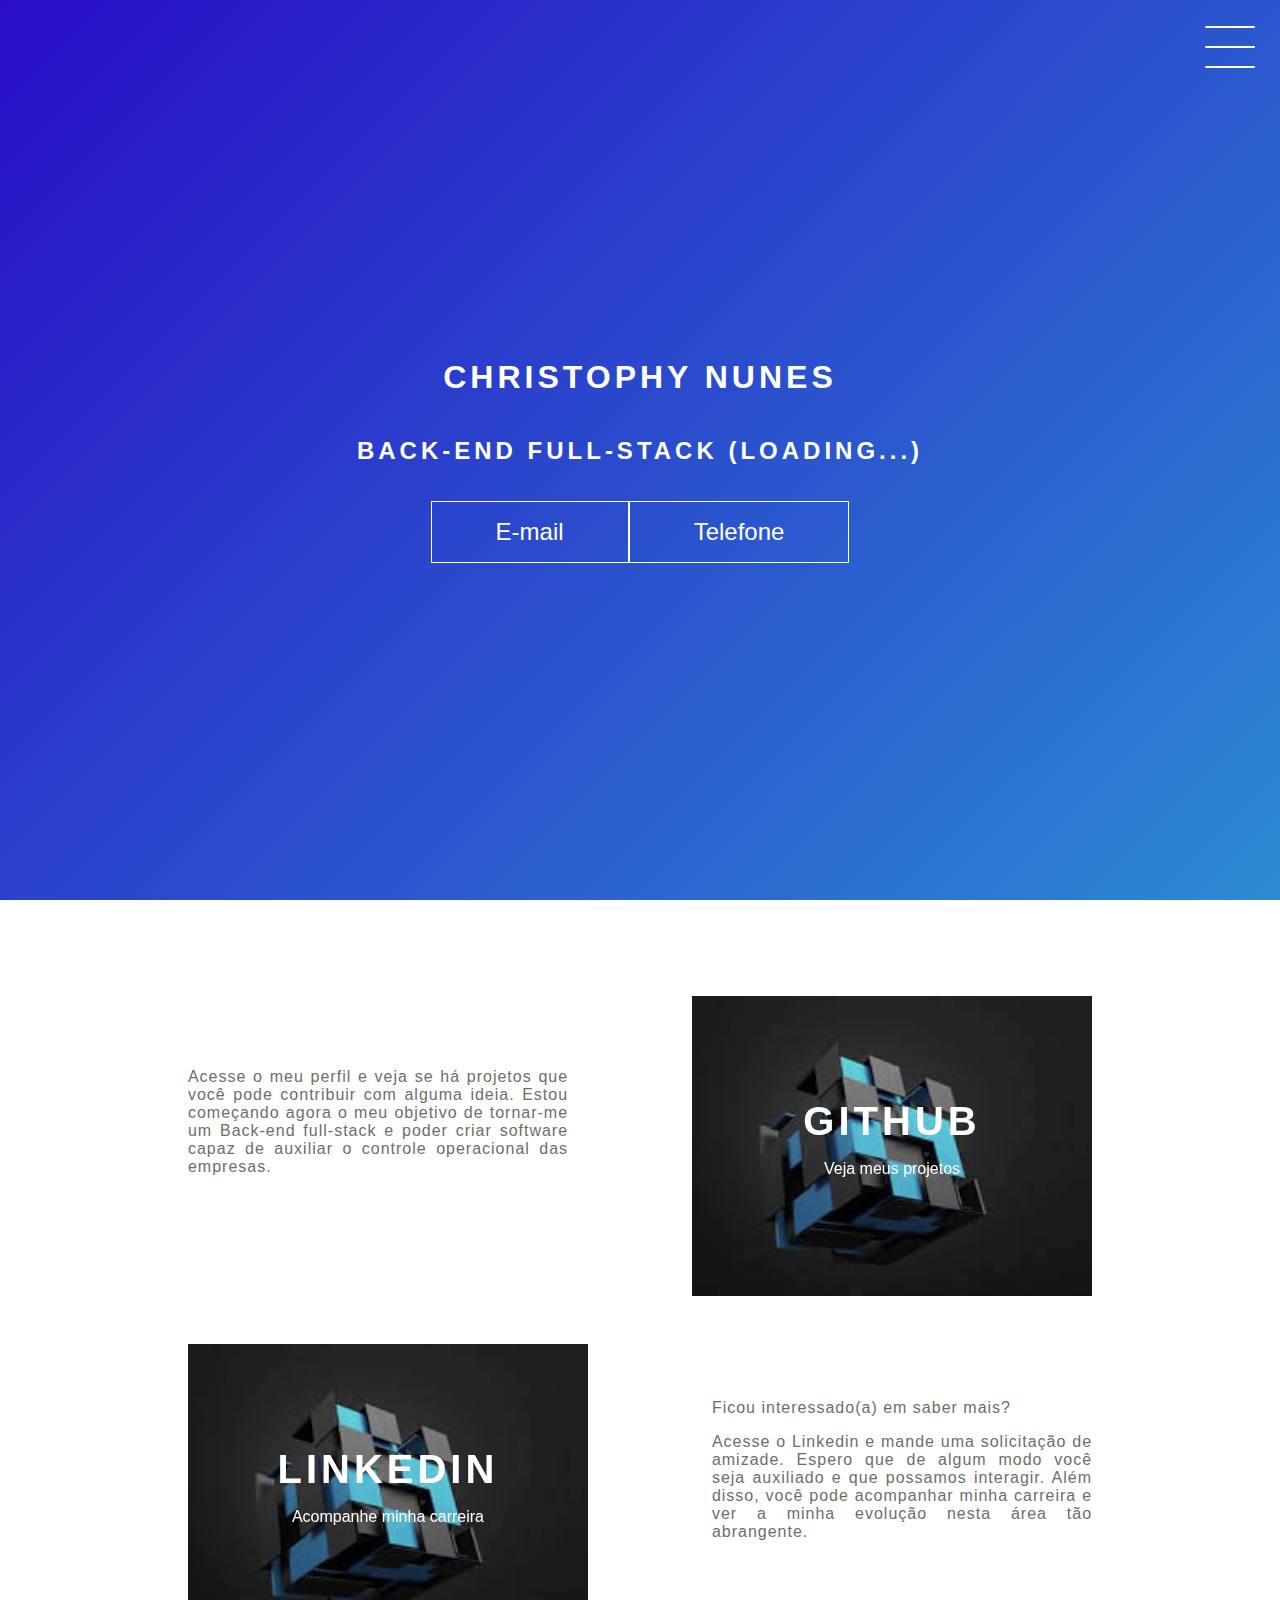
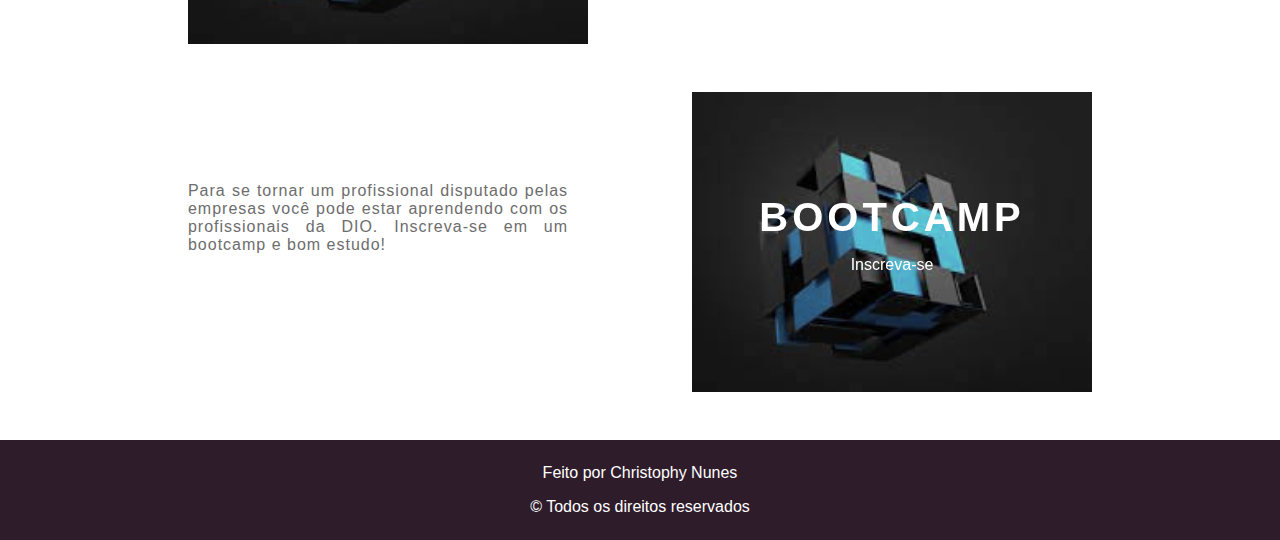
<file: index.html>
<!DOCTYPE html>
<html>
  <head>
    <meta charset="UTF-8" />
    <meta name="viewport" content="width=device-width, initial-scale=1.8" />
    <title>My first project official</title>
    <link rel="stylesheet" href="style.css" />
    <link rel="shortcut icon" type="image/x-icon" href="./favicon.ico" />
  </head>

  <body>
    <header class="headerWrapper">
      <div class="header">
        <div class="checkBoxContainer">
          <div class="checkBoxWrapper">
            <input type="checkBox" id="toggle" />
            <label class="checkBox" for="toggle">
              <div class="trace"></div>
              <div class="trace"></div>
              <div class="trace"></div>
            </label>
            <div class="menu"></div>
            <nav class="menuItens">
              <ul>
                <li>
                  <a href="">Home</a>
                </li>
                <li>
                  <a
                    href="https://www.linkedin.com/in/christophy-nunes-1692b0211/"
                    target="_blank"
                    >Sobre</a
                  >
                </li>
                <li>
                  <a href="https://github.com/ChristophyNunes" target="_blank"
                    >Projetos</a
                  >
                </li>
              </ul>
            </nav>
          </div>
        </div>
      </div>
      <h1>Christophy Nunes</h1>
      <h2>Back-end full-stack (loading...)</h2>
      <div class="socialMedia">
        <a href="mailto:christophy.nunes@gmail.com">E-mail</a>
        <a href="tel:2799999-9999">Telefone</a>
      </div>
    </header>
    <main class="container">
      <div class="cardContainer">
        <div class="cardText">
          <p>
            Acesse o meu perfil e veja se há projetos que você pode contribuir
            com alguma ideia. Estou começando agora o meu objetivo de tornar-me
            um Back-end full-stack e poder criar software capaz de auxiliar o
            controle operacional das empresas.
          </p>
        </div>
        <div class="card">
          <div class="cardWrapper">
            <a href="https://github.com/ChristophyNunes" target="_blank">
              <h2>Github</h2>
              <p>Veja meus projetos</p>
            </a>
          </div>
        </div>
      </div>
      <div class="cardContainer">
        <div class="card">
          <div class="cardWrapper">
            <a
              href="https://www.linkedin.com/in/christophy-nunes-1692b0211/"
              target="_blank"
            >
              <h2>Linkedin</h2>
              <p>Acompanhe minha carreira</p>
            </a>
          </div>
        </div>
        <div class="cardText">
          <p>Ficou interessado(a) em saber mais?</p>
          <p>
            Acesse o Linkedin e mande uma solicitação de amizade. Espero que de
            algum modo você seja auxiliado e que possamos interagir. Além disso,
            você pode acompanhar minha carreira e ver a minha evolução nesta
            área tão abrangente.
          </p>
        </div>
      </div>
      <div class="cardContainer">
        <div class="cardText">
          <p>
            Para se tornar um profissional disputado pelas empresas você pode
            estar aprendendo com os profissionais da DIO. Inscreva-se em um
            bootcamp e bom estudo!
          </p>
        </div>
        <div class="card">
          <div class="cardWrapper">
            <a href="https://www.dio.me" target="_blank">
              <h2>Bootcamp</h2>
              <p>Inscreva-se</p>
            </a>
          </div>
        </div>
      </div>
    </main>
    <footer class="footer">
      <div>
        <p>Feito por Christophy Nunes</p>
        <p>&copy Todos os direitos reservados</p>
      </div>
    </footer>
  </body>
</html>
</file>
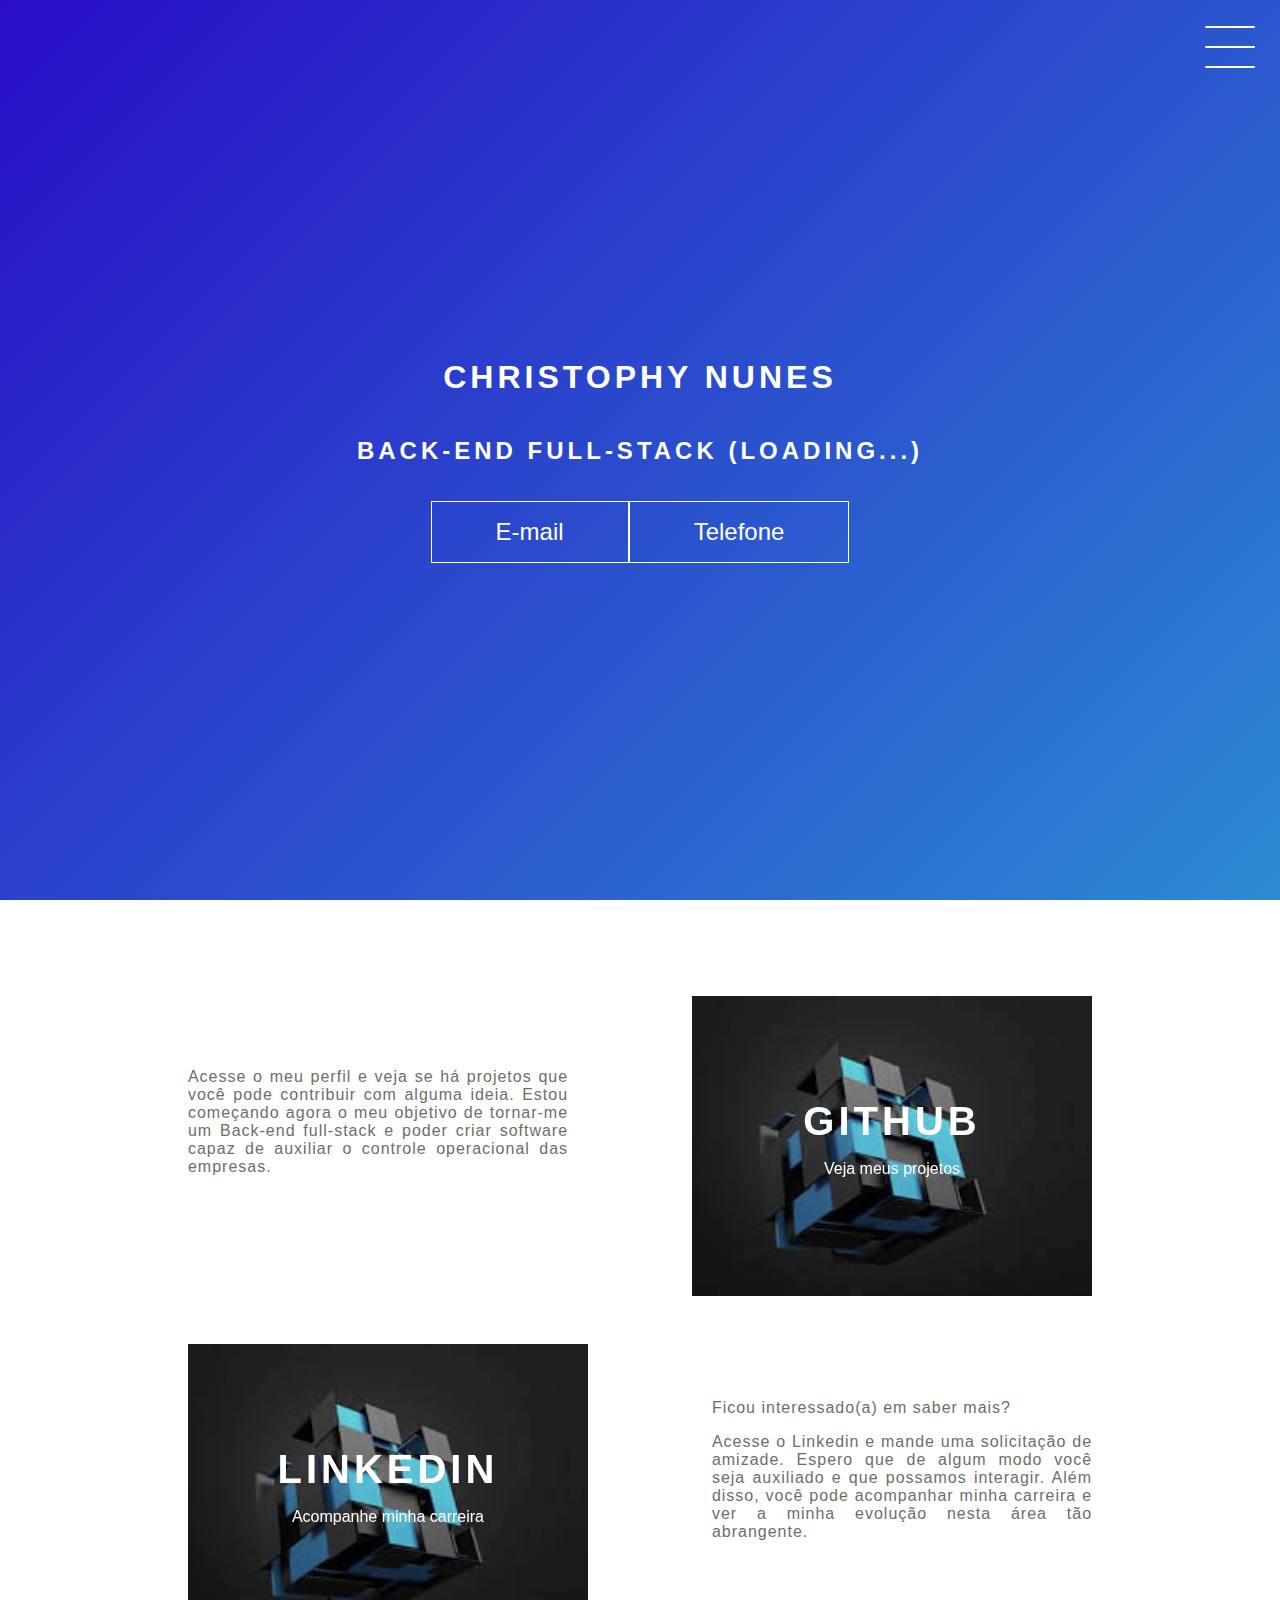
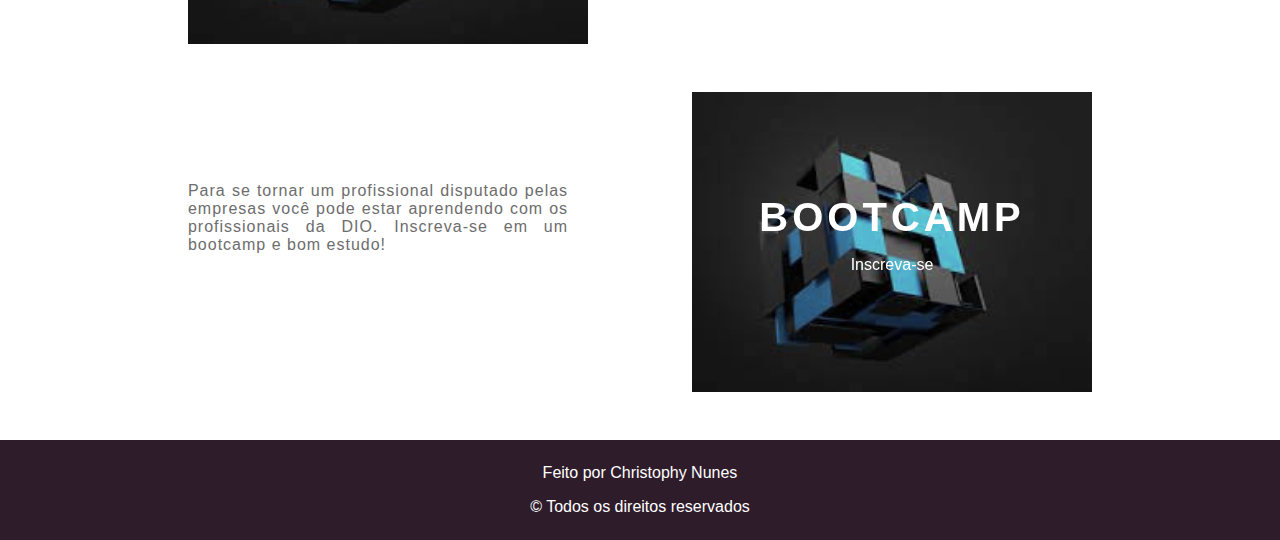
<file: Projeto1/index.html>
<!DOCTYPE html>
<html>
  <head>
    <meta charset="UTF-8" />
    <meta name="viewport" content="width=device-width, initial-scale=1.8" />
    <title>My first project official</title>
    <link rel="stylesheet" href="style.css" />
    <link rel="shortcut icon" type="image/x-icon" href="./favicon.ico" />
  </head>

  <body>
    <header class="headerWrapper">
      <div class="header">
        <div lass="checkBoxContainer">
          <div class="checkBoxWrapper">
            <input type="checkBox" id="toggle" />
            <label class="checkBox" for="toggle">
              <div class="trace"></div>
              <div class="trace"></div>
              <div class="trace"></div>
            </label>
            <div class="menu"></div>
            <nav class="menuItens">
              <ul>
                <li>
                  <a href="">Home</a>
                </li>
                <li>
                  <a
                    href="https://www.linkedin.com/in/christophy-nunes-1692b0211/"
                    target="_blank"
                    >Sobre</a
                  >
                </li>
                <li>
                  <a href="https://github.com/ChristophyNunes" target="_blank"
                    >Projetos</a
                  >
                </li>
              </ul>
            </nav>
          </div>
        </div>
      </div>
      <h1>Christophy Nunes</h1>
      <h2>Back-end full-stack (loading...)</h2>
      <div class="socialMedia">
        <a href="mailto:christophy.nunes@gmail.com">E-mail</a>
        <a href="tel:2799999-9999">Telefone</a>
      </div>
    </header>
    <main class="container">
      <div class="cardContainer">
        <div class="cardText">
          <p>
            Acesse o meu perfil e veja se há projetos que você pode contribuir
            com alguma ideia. Estou começando agora o meu objetivo de tornar-me
            um Back-end full-stack e poder criar software capaz de auxiliar o
            controle operacional das empresas.
          </p>
        </div>
        <div class="card">
          <div class="cardWrapper">
            <a href="https://github.com/ChristophyNunes" target="_blank">
              <h2>Github</h2>
              <p>Veja meus projetos</p>
            </a>
          </div>
        </div>
      </div>
      <div class="cardContainer">
        <div class="card">
          <div class="cardWrapper">
            <a
              href="https://www.linkedin.com/in/christophy-nunes-1692b0211/"
              target="_blank"
            >
              <h2>Linkedin</h2>
              <p>Acompanhe minha carreira</p>
            </a>
          </div>
        </div>
        <div class="cardText">
          <p>Ficou interessado(a) em saber mais?</p>
          <p>
            Acesse o Linkedin e mande uma solicitação de amizade. Espero que de
            algum modo você seja auxiliado e que possamos interagir. Além disso,
            você pode acompanhar minha carreira e ver a minha evolução nesta
            área tão abrangente.
          </p>
        </div>
      </div>
      <div class="cardContainer">
        <div class="cardText">
          <p>
            Para se tornar um profissional disputado pelas empresas você pode
            estar aprendendo com os profissionais da DIO. Inscreva-se em um
            bootcamp e bom estudo!
          </p>
        </div>
        <div class="card">
          <div class="cardWrapper">
            <a href="https://www.dio.me" target="_blank">
              <h2>Bootcamp</h2>
              <p>Inscreva-se</p>
            </a>
          </div>
        </div>
      </div>
    </main>
    <footer class="footer">
      <div>
        <p>Feito por Christophy Nunes</p>
        <p>&copy Todos os direitos reservados</p>
      </div>
    </footer>
  </body>
</html>
</file>
<file: style.css>
@import url('https://fonts.googleapis.com/css2?family=DM+Sans:wght@400;700&display=swap');

body {
  margin: 0;
  padding: 0;
  color: #ffffff;
  font-family: 'amatic sc', sans-serif;
}

/*======= HEADER =======*/

.headerWrapper {
  height: 100vh;
  width: 100%;
  background: linear-gradient(-45deg, #bb589a, #b5cf1f, #2db4d6, #290dc7);
  background-size: 400% 400%;
  display: flex;
  flex-direction: column;
  align-items: center;
  justify-content: center;
  position: relative;
  animation: backgroundTransition 8s ease-in-out infinite;
}

h1 {
  text-transform: uppercase;
  letter-spacing: 4px;
}

h2 {
  text-transform: uppercase;
  letter-spacing: 4px;
}

.socialMedia {
  margin-top: 1rem;
  display: flex;
}

.socialMedia * {
  text-decoration: none;
  color: #ffffff;
  font-size: 24px;
  padding: 1rem 4rem;
  border: 1px solid #ffffff;
  min-width: 4rem;
  display: flex;
  justify-content: center;
  align-items: center;
  transition: 0.5s cubic-bezier(0.55, 0.025, 0.675, 0.97);
}

a:hover {
  color: #2e1c2b;
  background-color: #ffffff;
}

@keyframes backgroundTransition {
  0% {
    background-position: 0% 80%;
  }
  50% {
    background-position: 80% 100%;
  }
  100% {
    background-position: 0% 90%;
  }
}

/**====== MENU HAMBURGUER ======*/

.checkBoxContainer {
  display: flex;
  justify-content: center;
  align-items: center;

}

.checkBox {
  height: 100px;
  width: 100px;
  position: absolute;
  top: 0;
  right: 0;
  display: flex;
  justify-content: center;
  cursor: pointer;
  z-index: 9999;
  transition: 400ms ease-in-out 0s;
}

.checkBox .trace {
  width: 50px;
  height: 2px;
  background-color: #ffffff;
  position: absolute;
  border-radius: 4px;
  transition: 0.5s ease-in-out;
}

.checkBox .trace:nth-child(1) {
  top: 26px;
  transform: rotate(0);
}

.checkBox .trace:nth-child(2) {
  top: 46px;
  transform: rotate(0);
}

.checkBox .trace:nth-child(3) {
  top: 66px;
  transform: rotate(0);
}

#toggle {
  display: none;
}

/*===== MENU =====*/

.menu {
  position: absolute;
  top: 28px;
  right: 30px;
  background: transparent;
  height: 40px;
  width: 40px;
  border-radius: 50%;
  box-shadow: 0px 0px 0px 0px #ffffff;
  z-index: -1;
  transition: 400ms ease-in-out 0;
}

.menuItens {
  background-color: #ffffff;
  position: fixed;
  top: 0;
  left: 0;
  width: 100%;
  height: 100vh;
  display: flex;
  justify-content: center;
  align-items: center;
  z-index: 2;
  opacity: 0;
  visibility: hidden;
  transition: 400ms ease-in-out 0;
}

.menuItens ul {
  list-style-type: none;
}
.menuItens ul li {
  padding-top: 20px;
}

.menuItens ul li a {
  margin: 10px 0;
  color: #2e1c2b;
  text-decoration: none;
  text-transform: uppercase;
  letter-spacing: 4px;
  font-size: 40px;
  background: transparent;
}

/*===== ANIMAÇÃO DO MENU =====*/

#toggle:checked + .checkBox .trace:nth-child(1) {
  transform: rotate(45deg);
  background-color: #2e1c2b;
  top: 47px;
}

#toggle:checked + .checkBox .trace:nth-child(2) {
  transform: translateX(-100px);
  width: 30px;
  visibility: hidden;
  opacity: 0;
}

#toggle:checked + .checkBox .trace:nth-child(3) {
  transform: rotate(-45deg);
  background-color: #2e1c2b;
  top: 48px;
}

#toggle:checked + .checkBox {
  background-color: white;
}

#toggle:checked ~ .menu {
  box-shadow: 0px 0px 0px 100vmax white;
  z-index: 1;
}

#toggle:checked ~ .menuItens {
  visibility: visible;
  opacity: 1;
}

/*====== CARDS ======*/

.container {
  width: 100%;
  height: auto;
  display: flex;
  flex-direction: column;
  justify-content: space-evenly;
  align-items: center;
  margin: 3rem 0;
}

.cardContainer {
  display: flex;
  align-items: center;
  justify-content: space-evenly;
  width: 90%;
}

.card {
  height: 300px;
  width: 400px;
  margin: 3rem 0 0 0;
  background-image: url('./cubo.jpg');
  background-position: center;
  background-repeat: no-repeat;
  background-size: cover;
  display: flex;
  justify-content: center;
  align-items: center;
  filter: grayscale(0.5);
  color: #ffffff;
  cursor: pointer;
  transition: 0.3s;
}

.cardText {
  width: 33%;
  font-family: sans-serif;
  letter-spacing: 1px;
  color: rgb(109, 109, 109);
  text-align: justify;
}

.cardWrapper {
  text-align: center;
  display: flex;
  flex-direction: column;
  justify-content: center;
  align-items: center;
  position: relative;
}

.cardWrapper a {
  text-decoration: none;
  color: #ffffff;
  background: transparent;
  z-index: 1;
}

.cardWrapper::before {
  content: '';
  position: absolute;
  height: 100px;
  width: 100px;
  display: block;
  border: 1px solid #ffffff;
  opacity: 0;
  transition: 0.3s;
}

.cardWrapper h2 {
  font-size: 40px;
  text-transform: uppercase;
  letter-spacing: 4px;
  margin: 0;
  transition: 0.3s;
}

.cardwrapper p {
  font-size: 0;
  visibility: hidden;
  opacity: 0;
  font-weight: bold;
  text-transform: uppercase;
  transition: 0.3s;
}

.card:hover > .cardWrapper::before {
  opacity: 1;
  width: 350px;
  height: 250px;
}

.card:hover > .cardWrapper p {
  font-size: 14px;
  opacity: 1;
  visibility: visible;
}

/*===== FOOTER =====*/
.footer {
  height: 100px;
  width: 100%;
  display: flex;
  justify-content: center;
  align-items: center;
  background-color: #2e1c2b;
  text-align: center;
}

/*===== RESPONSIVO=====*/
@media (max-width: 800px) {
  .socialMedia {
    flex-direction: column;
  }
  .container {
    margin-top: 0;
  }
  .cardContainer {
    flex-direction: column;
  }
  .container .cardContainer:nth-child(1),
  .container .cardContainer:nth-child(3) {
    flex-direction: column-reverse;
  }
  .card {
    height: 250px;
    width: 250px;
  }
  .cardText {
    width: 90%;
    margin-top: 2rem;
    text-align: center;
  }
  .card:hover > .cardWrapper::before {
    height: 190px;
    width: 190px;
  }
}
</file>
<file: Projeto1/style.css>
@import url('https://fonts.googleapis.com/css2?family=DM+Sans:wght@400;700&display=swap');

body {
  margin: 0;
  padding: 0;
  color: #ffffff;
  font-family: 'amatic sc', sans-serif;
}

/*======= HEADER =======*/

.headerWrapper {
  height: 100vh;
  width: 100%;
  background: linear-gradient(-45deg, #bb589a, #b5cf1f, #2db4d6, #290dc7);
  background-size: 400% 400%;
  display: flex;
  flex-direction: column;
  align-items: center;
  justify-content: center;
  position: relative;
  animation: backgroundTransition 8s ease-in-out infinite;
}

h1 {
  text-transform: uppercase;
  letter-spacing: 4px;
}

h2 {
  text-transform: uppercase;
  letter-spacing: 4px;
}

.socialMedia {
  margin-top: 1rem;
  display: flex;
}

.socialMedia * {
  text-decoration: none;
  color: #ffffff;
  font-size: 24px;
  padding: 1rem 4rem;
  border: 1px solid #ffffff;
  min-width: 4rem;
  display: flex;
  justify-content: center;
  align-items: center;
  transition: 0.5s cubic-bezier(0.55, 0.025, 0.675, 0.97);
}

a:hover {
  color: #2e1c2b;
  background-color: #ffffff;
}

@keyframes backgroundTransition {
  0% {
    background-position: 0% 80%;
  }
  50% {
    background-position: 80% 100%;
  }
  100% {
    background-position: 0% 90%;
  }
}

/**====== MENU HAMBURGUER ======*/

.checkBoxContainer {
  display: flex;
  justify-content: center;
  align-items: center;
}

.checkBox {
  height: 100px;
  width: 100px;
  position: absolute;
  top: 0;
  right: 0;
  display: flex;
  justify-content: center;
  cursor: pointer;
  z-index: 9999;
  transition: 400ms ease-in-out 0s;
}

.checkBox .trace {
  width: 50px;
  height: 2px;
  background-color: #ffffff;
  position: absolute;
  border-radius: 4px;
  transition: 0.5s ease-in-out;
}

.checkBox .trace:nth-child(1) {
  top: 26px;
  transform: rotate(0);
}

.checkBox .trace:nth-child(2) {
  top: 46px;
  transform: rotate(0);
}

.checkBox .trace:nth-child(3) {
  top: 66px;
  transform: rotate(0);
}

#toggle {
  display: none;
}

/*===== MENU =====*/

.menu {
  position: absolute;
  top: 28px;
  right: 30px;
  background: transparent;
  height: 40px;
  width: 40px;
  border-radius: 50%;
  box-shadow: 0px 0px 0px 0px #ffffff;
  z-index: -1;
  transition: 400ms ease-in-out 0;
}

.menuItens {
  position: fixed;
  top: 0;
  left: 0;
  width: 100%;
  height: 100vh;
  display: flex;
  justify-content: center;
  align-items: center;
  z-index: 2;
  opacity: 0;
  visibility: hidden;
  transition: 400ms ease-in-out 0;
}

.menuItens ul {
  list-style-type: none;
}
.menuItens ul li {
  padding-top: 20px;
}

.menuItens ul li a {
  margin: 10px 0;
  color: #2e1c2b;
  text-decoration: none;
  text-transform: uppercase;
  letter-spacing: 4px;
  font-size: 40px;
  background: transparent;
}

/*===== ANIMAÇÃO DO MENU =====*/

#toggle:checked + .checkBox .trace:nth-child(1) {
  transform: rotate(45deg);
  background-color: #2e1c2b;
  top: 47px;
}

#toggle:checked + .checkBox .trace:nth-child(2) {
  transform: translateX(-100px);
  width: 30px;
  visibility: hidden;
  opacity: 0;
}

#toggle:checked + .checkBox .trace:nth-child(3) {
  transform: rotate(-45deg);
  background-color: #2e1c2b;
  top: 48px;
}

#toggle:checked + .checkBox {
  background-color: white;
}

#toggle:checked ~ .menu {
  box-shadow: 0px 0px 0px 100vmax white;
  z-index: 1;
}

#toggle:checked ~ .menuItens {
  visibility: visible;
  opacity: 1;
}

/*====== CARDS ======*/

.container {
  width: 100%;
  height: auto;
  display: flex;
  flex-direction: column;
  justify-content: space-evenly;
  align-items: center;
  margin: 3rem 0;
}

.cardContainer {
  display: flex;
  align-items: center;
  justify-content: space-evenly;
  width: 90%;
}

.card {
  height: 300px;
  width: 400px;
  margin: 3rem 0 0 0;
  background-image: url('./cubo.jpg');
  background-position: center;
  background-repeat: no-repeat;
  background-size: cover;
  display: flex;
  justify-content: center;
  align-items: center;
  filter: grayscale(0.5);
  color: #ffffff;
  cursor: pointer;
  transition: 0.3s;
}

.cardText {
  width: 33%;
  font-family: sans-serif;
  letter-spacing: 1px;
  color: rgb(109, 109, 109);
  text-align: justify;
}

.cardWrapper {
  text-align: center;
  display: flex;
  flex-direction: column;
  justify-content: center;
  align-items: center;
  position: relative;
}

.cardWrapper a {
  text-decoration: none;
  color: #ffffff;
  background: transparent;
  z-index: 1;
}

.cardWrapper::before {
  content: '';
  position: absolute;
  height: 100px;
  width: 100px;
  display: block;
  border: 1px solid #ffffff;
  opacity: 0;
  transition: 0.3s;
}

.cardWrapper h2 {
  font-size: 40px;
  text-transform: uppercase;
  letter-spacing: 4px;
  margin: 0;
  transition: 0.3s;
}

.cardwrapper p {
  font-size: 0;
  visibility: hidden;
  opacity: 0;
  font-weight: bold;
  text-transform: uppercase;
  transition: 0.3s;
}

.card:hover > .cardWrapper::before {
  opacity: 1;
  width: 350px;
  height: 250px;
}

.card:hover > .cardWrapper p {
  font-size: 14px;
  opacity: 1;
  visibility: visible;
}

/*===== FOOTER =====*/
.footer {
  height: 100px;
  width: 100%;
  display: flex;
  justify-content: center;
  align-items: center;
  background-color: #2e1c2b;
  text-align: center;
}

/*===== RESPONSIVO=====*/
@media (max-width: 800px) {
  .socialMedia {
    flex-direction: column;
  }
  .container {
    margin-top: 0;
  }
  .cardContainer {
    flex-direction: column;
  }
  .container .cardContainer:nth-child(1),
  .container .cardContainer:nth-child(3) {
    flex-direction: column-reverse;
  }
  .card {
    height: 250px;
    width: 250px;
  }
  .cardText {
    width: 90%;
    margin-top: 2rem;
    text-align: center;
  }
  .card:hover > .cardWrapper::before {
    height: 190px;
    width: 190px;
  }
}
</file>
